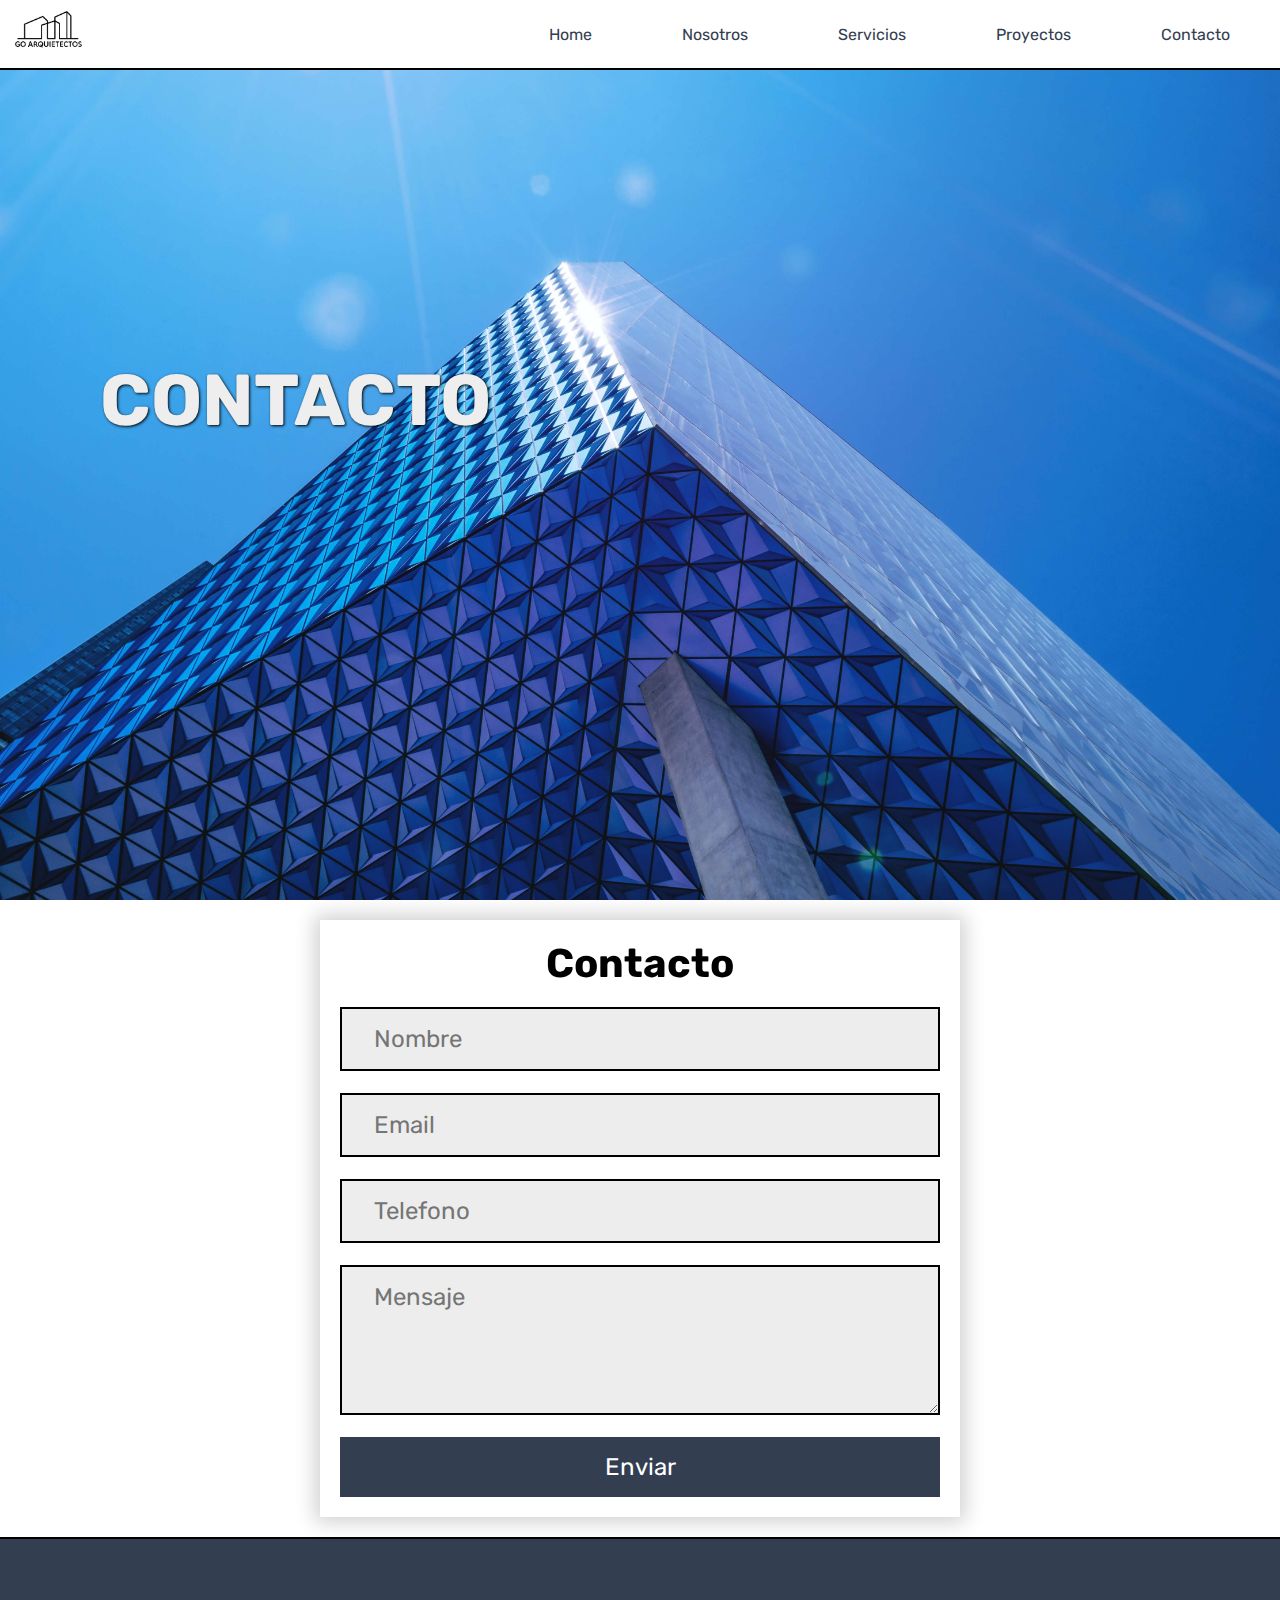
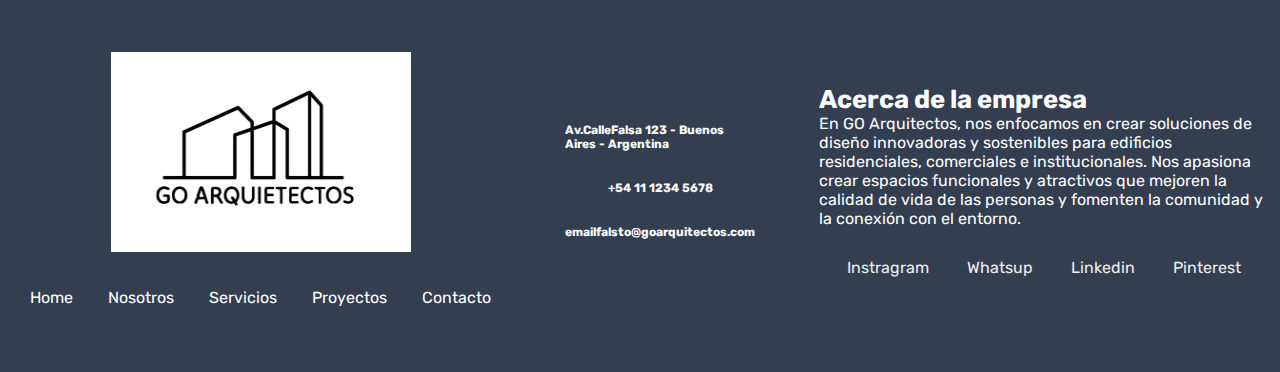
<file: pages/contacto.html>
<!DOCTYPE html>
<html lang="en">
<head>
    <meta charset="UTF-8">
    <meta http-equiv="X-UA-Compatible" content="IE=edge">
    <link rel="stylesheet" href="../style/style.css">
    <meta name="viewport" content="width=device-width, initial-scale=1.0">
    <link href="https://fonts.googleapis.com/css2?family=Tilt+Neon&display=swap" rel="stylesheet">
    <link href="https://fonts.googleapis.com/css2?family=Tilt+Neon&family=Ubuntu&display=swap" rel="stylesheet"> 
    <link href="https://fonts.googleapis.com/css2?family=Rubik&family=Tilt+Neon&family=Ubuntu&display=swap" rel="stylesheet">
    <title>Contacto - GO ARQUITECTOS</title>
</head>
<body>
    <header class="header-contacto">
        <h1>GO ARQUITECTOS</h1>
        <div class="header__container">
            <div class="header__inicio"><a class="header__logo" href="../index.html"><img class="header__logo__img" src="../img/LogoGO.png" alt="Logo de la empresa, silueta de edificios con el texto go arquitectos"></a></div>
 
            <nav class="navbar">
                <label class="navbar__label" for="menu">
                    <img class="navbar__label__img" src="../assets/menu.svg" alt="menu Mobile. Tres lineas">
                </label>
                <input type="checkbox" id="menu" class="navbar__input">

                <div class="navbar__lista">
                    <ul class="navbar__lista__links">
                        <li class="navbar__link"><a class="nav__link" href="../index.html">Home</a></li>
                        <li class="navbar__link"><a class="nav__link" href="./nosotros.html">Nosotros</a></li>
                        <li class="navbar__link"><a class="nav__link" href="./servicios.html">Servicios</a></li>
                        <li class="navbar__link"><a class="nav__link" href="./proyectos.html">Proyectos</a></li>
                        <li class="navbar__link"><a class="nav__link" href="./contacto.html">Contacto</a></li>
                    </ul>
                </div>
            </nav>        
            
        </div>
    </header>



    <main>
        <div class="portada__contacto">
            <h2 class="portada__titulo">CONTACTO</h2>
        </div>

        <div class="box__container">
            <div class="contact-box">
                <h2 class="contact-title">Contacto</h2>
                <input type="text" class="field" placeholder="Nombre">
                <input type="email" class="field" placeholder="Email">
                <input type="text" class="field" placeholder="Telefono">
                <textarea class="field area" placeholder="Mensaje"></textarea>
                <button class="btn">Enviar</button>
            </div>
        </div>
    </main>




    <!-- FOOTER -->
    <footer>
        <div class="footer-container">
            <div class="footer__nav"> 
                <div class="footer__logo">
                    <img src="../img/LogoGO.png" alt="logo footer" class="footer__logo__img">
                    <ul class="footer__lista">
                        <li class="footer-home"><a class="footer__link" href="../index.html" class="enlance-home-footer">Home</a></li>
                        <li class="footer-nosotros"><a class="footer__link" href ="./nosotros.html" class="enlance-nosotros-footer">Nosotros</a></li>
                        <li class="footer-servicios"><a class="footer__link" href="./servicios.html" class="enlance-servicios-footer">Servicios</a></li>
                        <li class="footer-proyectos"><a class="footer__link" href="./proyectos.html" class="enlance-proyectos-footer">Proyectos</a></li>
                        <li class="footer-contacto"><a class="footer__link" href="./contacto.html" class="enlance-contacto-footer">Contacto</a></li>
                    </ul>    
                </div>
            </div>

            <div class="footer__informacion">
                <div class="informacion__empresa">
                    <h2 class="informacion__datos">Av.CalleFalsa 123 - Buenos Aires - Argentina</h2>
                </div>
    
                <div class="informacion__empresa">
                    <h2 class="informacion__datos">+54 11 1234 5678</h2>
                </div>
    
                <div class="informacion__empresa">
                    <h2 class="informacion__datos">emailfalsto@goarquitectos.com</h2>
                </div>
            </div>
            
            <div class="footer__empresa">
                <!-- infomacion-redes-empresa -->
                <div class="footer__empresa__descrip">
                    <!-- parrafo-footer -->
                    <h2 class="footer__empresa__titulo">Acerca de la empresa</h2>
                    <!-- acerca-empresa -->
                    <span class="footer__empresa__info">En GO Arquitectos, nos enfocamos en crear soluciones de diseño innovadoras y sostenibles para edificios residenciales, comerciales e institucionales. Nos apasiona crear espacios funcionales y atractivos que mejoren la calidad de vida de las personas y fomenten la comunidad y la conexión con el entorno.</span>
                    <!-- info-empresa -->
                </div>
    
                <div class="footer__redes">
                    <!-- redes-sociales -->
                    <ul class="footer__redes__lista">
                        <!-- footer-lista -->
                        <li class="footer__redes"><a class="footer__redes__link" href="https://www.instagram.com/" target="_blank">Instragram</a></li>
                        <!-- redes -->
                        <li class="footer__redes"><a class="footer__redes__link" href="https://web.whatsapp.com/" target="_blank">Whatsup</a></li>
                        <!-- redes -->
                        <li class="footer__redes"><a class="footer__redes__link" href="https://www.linkedin.com/" target="_blank">Linkedin</a></li>
                        <!-- redes -->
                        <li class="footer__redes"><a class="footer__redes__link" href="https://ar.pinterest.com/" target="_blank">Pinterest</a></li>
                        <!-- redes -->
                    </ul>
                </div>
            </div>
        </div>
    </footer>
</body>
</html>
</file>
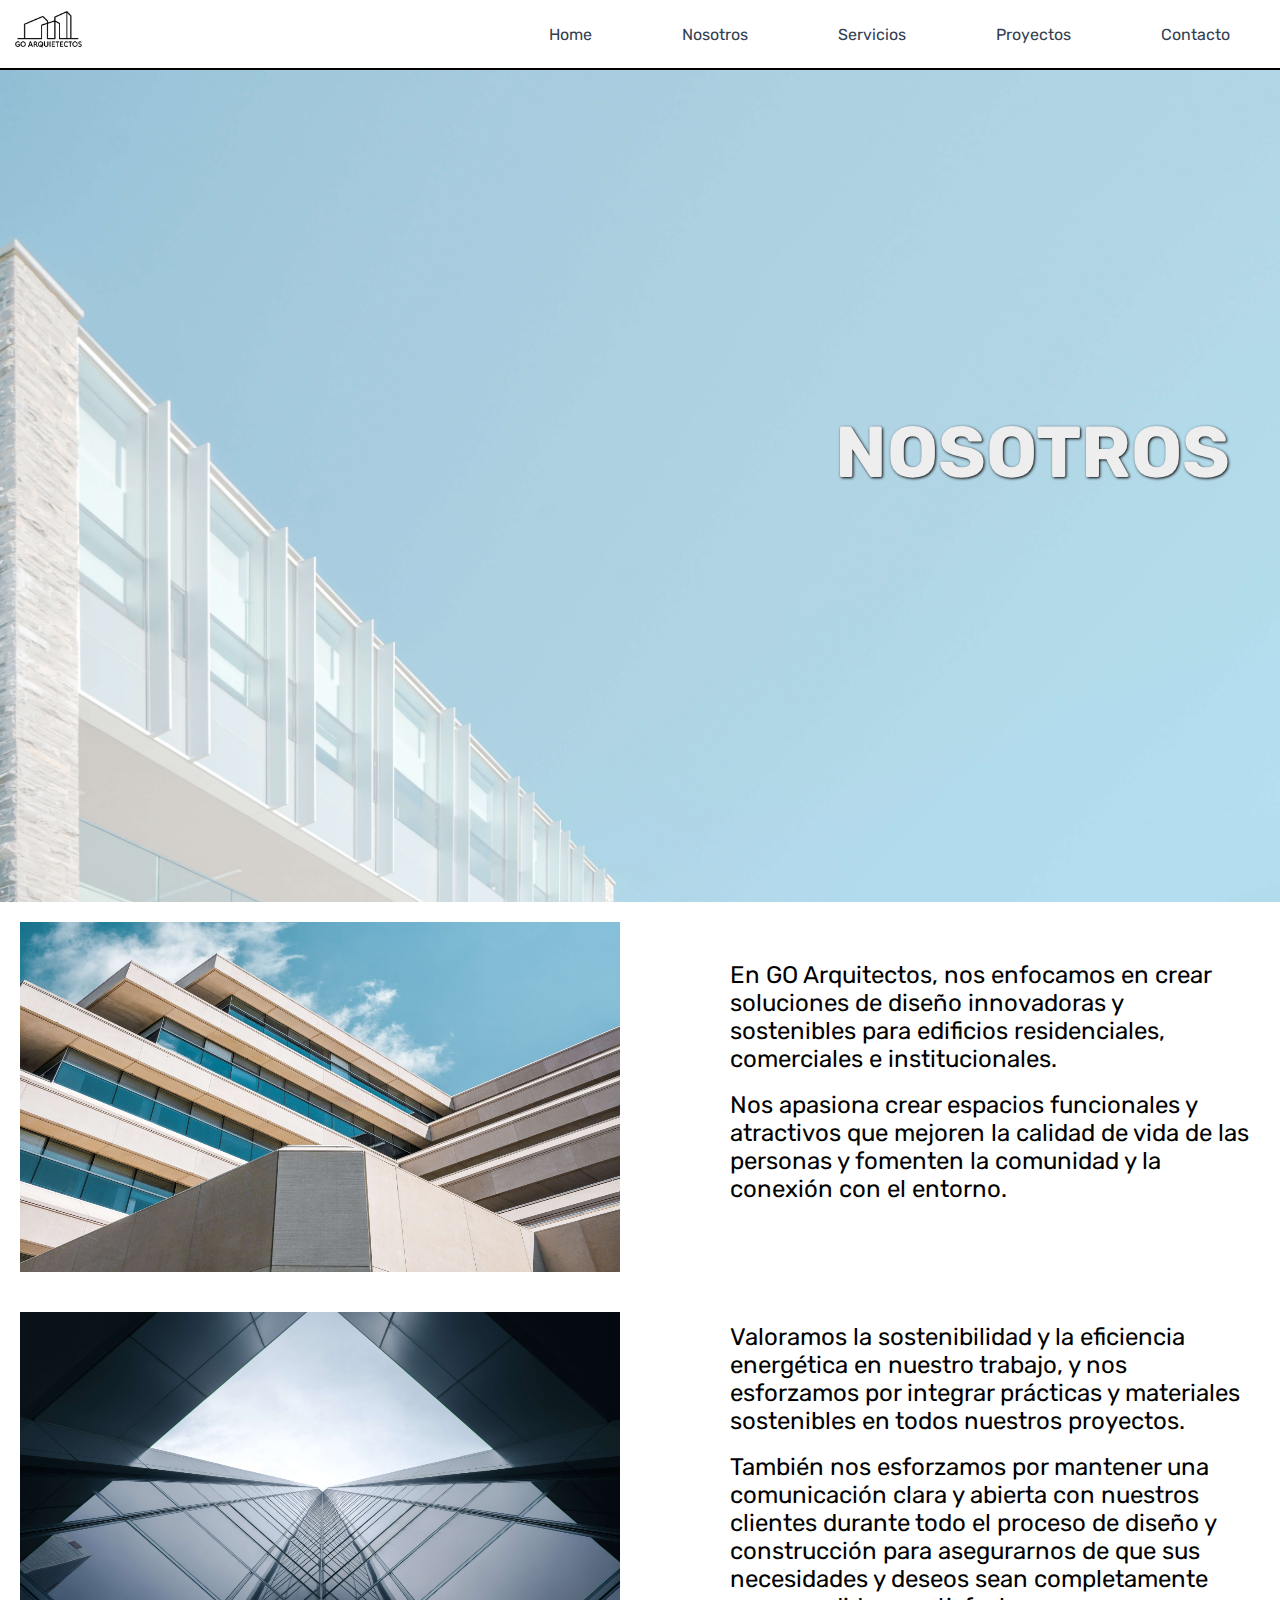
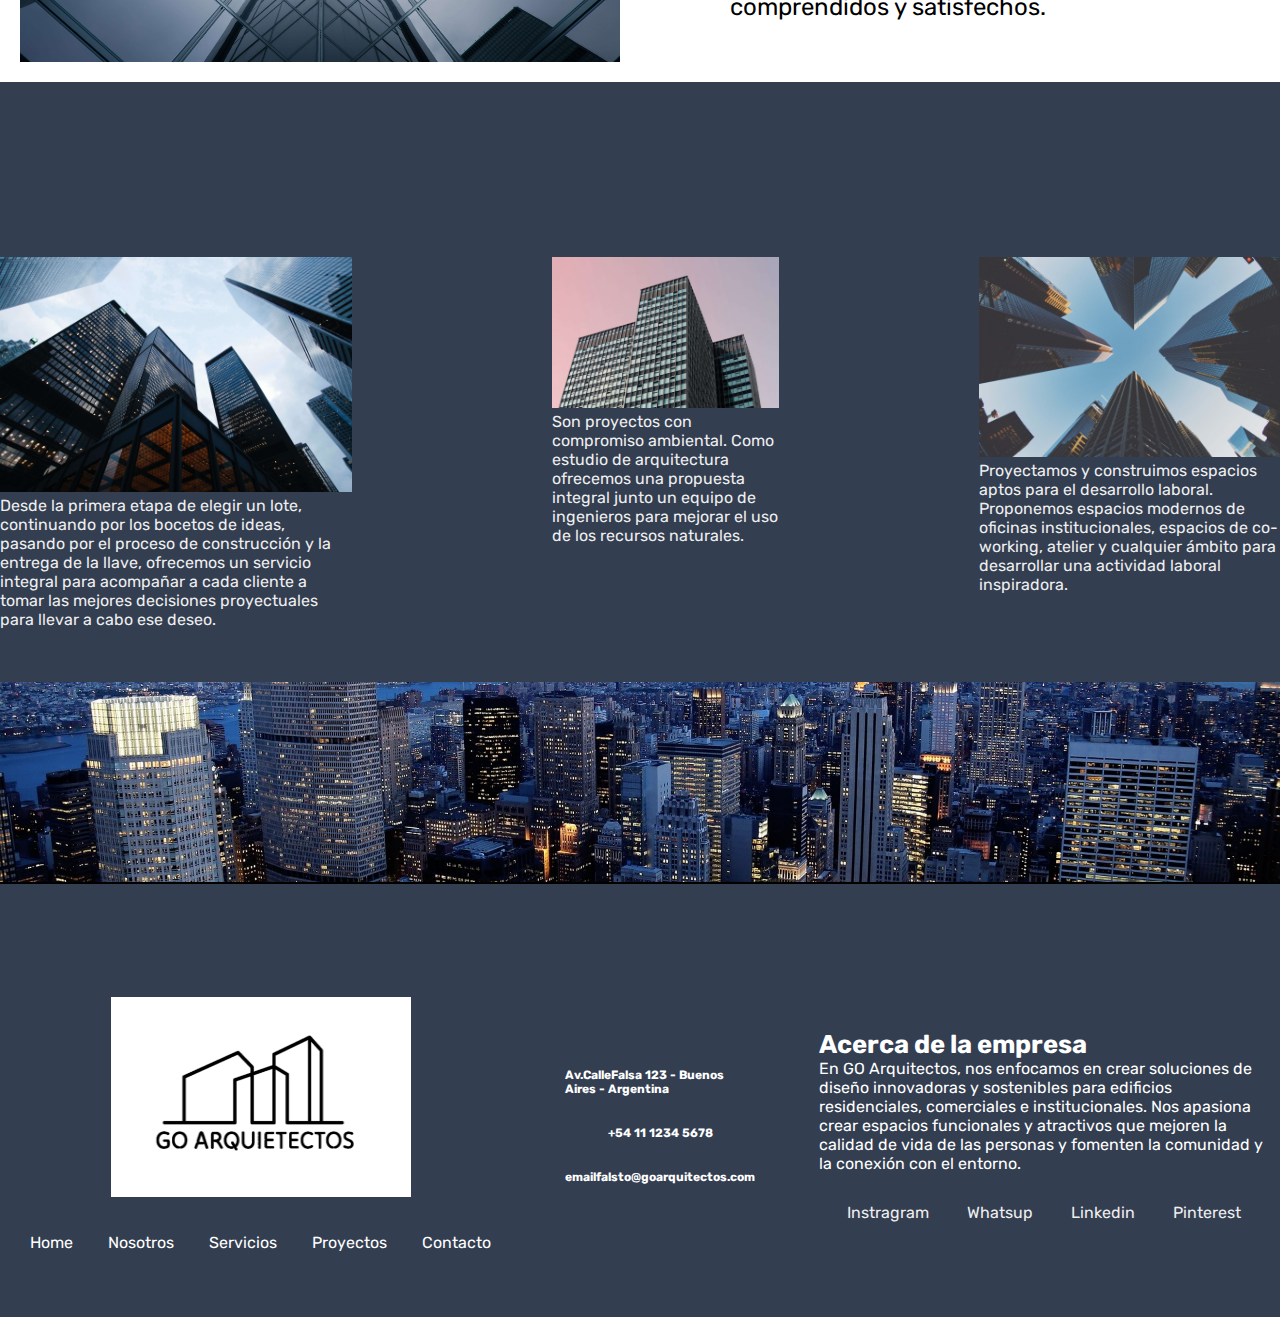
<file: pages/nosotros.html>
<!DOCTYPE html>
<html lang="en">
<head>
    <meta charset="UTF-8">
    <meta http-equiv="X-UA-Compatible" content="IE=edge">
    <meta name="viewport" content="width=device-width, initial-scale=1.0">
    <link rel="stylesheet" href="../style/style.css">
    <link href="https://fonts.googleapis.com/css2?family=Tilt+Neon&display=swap" rel="stylesheet">
    <link href="https://fonts.googleapis.com/css2?family=Tilt+Neon&family=Ubuntu&display=swap" rel="stylesheet"> 
    <link href="https://fonts.googleapis.com/css2?family=Rubik&family=Tilt+Neon&family=Ubuntu&display=swap" rel="stylesheet">
    <title>Nosotros - GO ARQUITECTOS</title>
</head>
<body>
    <header class="header-nosotros">
        <h1>GO ARQUITECTOS</h1>
        <div class="header__container">
            <div class="header__inicio"><a class="header__logo" href="../index.html"><img class="header__logo__img" src="../img/LogoGO.png" alt="Logo de la empresa, silueta de edificios con el texto go arquitectos"></a></div>

            <nav class="navbar">
                <label class="navbar__label" for="menu">
                    <img class="navbar__label__img" src="../assets/menu.svg" alt="menu Mobile. Tres lineas">
                </label>
                <input type="checkbox" id="menu" class="navbar__input">

                <div class="navbar__lista">
                    <ul class="navbar__lista__links">
                        <li class="navbar__link"><a class="nav__link" href="../index.html">Home</a></li>
                        <li class="navbar__link"><a class="nav__link" href="./nosotros.html">Nosotros</a></li>
                        <li class="navbar__link"><a class="nav__link" href="./servicios.html">Servicios</a></li>
                        <li class="navbar__link"><a class="nav__link" href="./proyectos.html">Proyectos</a></li>
                        <li class="navbar__link"><a class="nav__link" href="./contacto.html">Contacto</a></li>
                    </ul>
                </div>
            </nav>        
            
        </div>
    </header>

    <main>

        <hr>
        <div class="portada__nosotros">
            <h2 class="portada__titulo">NOSOTROS</h2>
        </div>

        <div class="informacion">
            <!-- informacion -->
            <div class="informacion__imagenes">
                <!-- informacion-imagenes -->
                <img class="informacion__img" src="../img/img_nosotros/img_nosotros4.jpg" alt="edificio moderno para oficinas de color blanco">
                <!-- img-informacion -->
            </div>
            <div class="informacion__section">
                <!-- informacion-section -->
                <span class="informacion__text">
                    <!-- informacion-text -->
                    En GO Arquitectos, nos enfocamos en crear soluciones de diseño innovadoras y sostenibles para edificios residenciales, comerciales e institucionales. 
                </span>
                <span class="informacion__text">
                    <!-- informacion-text -->
                    Nos apasiona crear espacios funcionales y atractivos que mejoren la calidad de vida de las personas y fomenten la comunidad y la conexión con el entorno.
                </span>    
            </div>
        </div>

        <div class="informacion">
            <div class="informacion__imagenes">
                <img class="informacion__img" src="../img/img_nosotros/img_nosotros5.jpg" alt="Vista desde abajo a un edificio vidriado">
            </div>
            <div class="informacion__section">
                <span class="informacion__text">
                    Valoramos la sostenibilidad y la eficiencia energética en nuestro trabajo, y nos esforzamos por integrar prácticas y materiales sostenibles en todos nuestros proyectos. 
                </span>
                <span class="informacion__text">
                    También nos esforzamos por mantener una comunicación clara y abierta con nuestros clientes durante todo el proceso de diseño y construcción para asegurarnos de que sus necesidades y deseos sean completamente comprendidos y satisfechos.
                </span>    
            </div>
        </div>

       

        <div class="tarjetas-nosotros-container">
            <!-- tarjetas-nosotros -->
            <div class="tarjetas__informacion">
                <!-- tarjeta1-nosotros -->
                <img class="tarjetas__informacion__img" src="../img/img_nosotros/img_nosotros1.jpg" alt="Vista de rascacielos, desde abajo">
                <!-- img-tarjeta1 -->
                <span class="tarjeta__informacion__text">Desde la primera etapa de elegir un lote, continuando por los bocetos de ideas, pasando por el proceso de construcción y la entrega de la llave, ofrecemos un servicio integral para acompañar a cada cliente a tomar las mejores decisiones proyectuales para llevar a cabo ese deseo.</span>
            </div>

            <div class="tarjetas__informacion">
                <!-- tarjeta1-nosotros -->
                <img class="tarjetas__informacion__img" src="../img/img_nosotros/img_nosotros2.jpg" alt="Vista de 3 edificios vidriados">
                <!-- img-tarjeta1 -->
                <span class="tarjeta__informacion__text">Son proyectos con compromiso ambiental. Como estudio de arquitectura ofrecemos una propuesta integral junto un equipo de ingenieros para mejorar el uso de los recursos naturales.</span>
            </div>
            
            <div class="tarjetas__informacion">
                <!-- tarjeta1-nosotros -->
                <img class="tarjetas__informacion__img" src="../img/img_nosotros/img_nosotros3.jpg" alt="Vista de rascacielos vidriados, desde abajo">
                <!-- img-tarjeta1 -->
                <span class="tarjeta__informacion__text">Proyectamos y construimos espacios aptos para el desarrollo laboral. Proponemos espacios modernos de oficinas institucionales, espacios de co-working, atelier y cualquier ámbito para desarrollar una actividad laboral inspiradora.</span>
            </div>
        </div>

        <div class="banner"></div>

    </main>

    <footer>
        <div class="footer-container">
            <div class="footer__nav"> 
                <div class="footer__logo">
                    <img src="../img/LogoGO.png" alt="logo footer" class="footer__logo__img">
                    <ul class="footer__lista">
                        <li class="footer-home"><a class="footer__link" href="../index.html" class="enlance-home-footer">Home</a></li>
                        <li class="footer-nosotros"><a class="footer__link" href ="./nosotros.html" class="enlance-nosotros-footer">Nosotros</a></li>
                        <li class="footer-servicios"><a class="footer__link" href="./servicios.html" class="enlance-servicios-footer">Servicios</a></li>
                        <li class="footer-proyectos"><a class="footer__link" href="./proyectos.html" class="enlance-proyectos-footer">Proyectos</a></li>
                        <li class="footer-contacto"><a class="footer__link" href="./contacto.html" class="enlance-contacto-footer">Contacto</a></li>
                    </ul>    
                </div>
            </div>

            <div class="footer__informacion">
                <div class="informacion__empresa">
                    <h2 class="informacion__datos">Av.CalleFalsa 123 - Buenos Aires - Argentina</h2>
                </div>
    
                <div class="informacion__empresa">
                    <h2 class="informacion__datos">+54 11 1234 5678</h2>
                </div>
    
                <div class="informacion__empresa">
                    <h2 class="informacion__datos">emailfalsto@goarquitectos.com</h2>
                </div>
            </div>
            
            <div class="footer__empresa">
                <!-- infomacion-redes-empresa -->
                <div class="footer__empresa__descrip">
                    <!-- parrafo-footer -->
                    <h2 class="footer__empresa__titulo">Acerca de la empresa</h2>
                    <!-- acerca-empresa -->
                    <span class="footer__empresa__info">En GO Arquitectos, nos enfocamos en crear soluciones de diseño innovadoras y sostenibles para edificios residenciales, comerciales e institucionales. Nos apasiona crear espacios funcionales y atractivos que mejoren la calidad de vida de las personas y fomenten la comunidad y la conexión con el entorno.</span>
                    <!-- info-empresa -->
                </div>
    
                <div class="footer__redes">
                    <!-- redes-sociales -->
                    <ul class="footer__redes__lista">
                        <!-- footer-lista -->
                        <li class="footer__redes"><a class="footer__redes__link" href="https://www.instagram.com/" target="_blank">Instragram</a></li>
                        <!-- redes -->
                        <li class="footer__redes"><a class="footer__redes__link" href="https://web.whatsapp.com/" target="_blank">Whatsup</a></li>
                        <!-- redes -->
                        <li class="footer__redes"><a class="footer__redes__link" href="https://www.linkedin.com/" target="_blank">Linkedin</a></li>
                        <!-- redes -->
                        <li class="footer__redes"><a class="footer__redes__link" href="https://ar.pinterest.com/" target="_blank">Pinterest</a></li>
                        <!-- redes -->
                    </ul>
                </div>
            </div>
        </div>
    </footer>

</body>
</html>
</file>
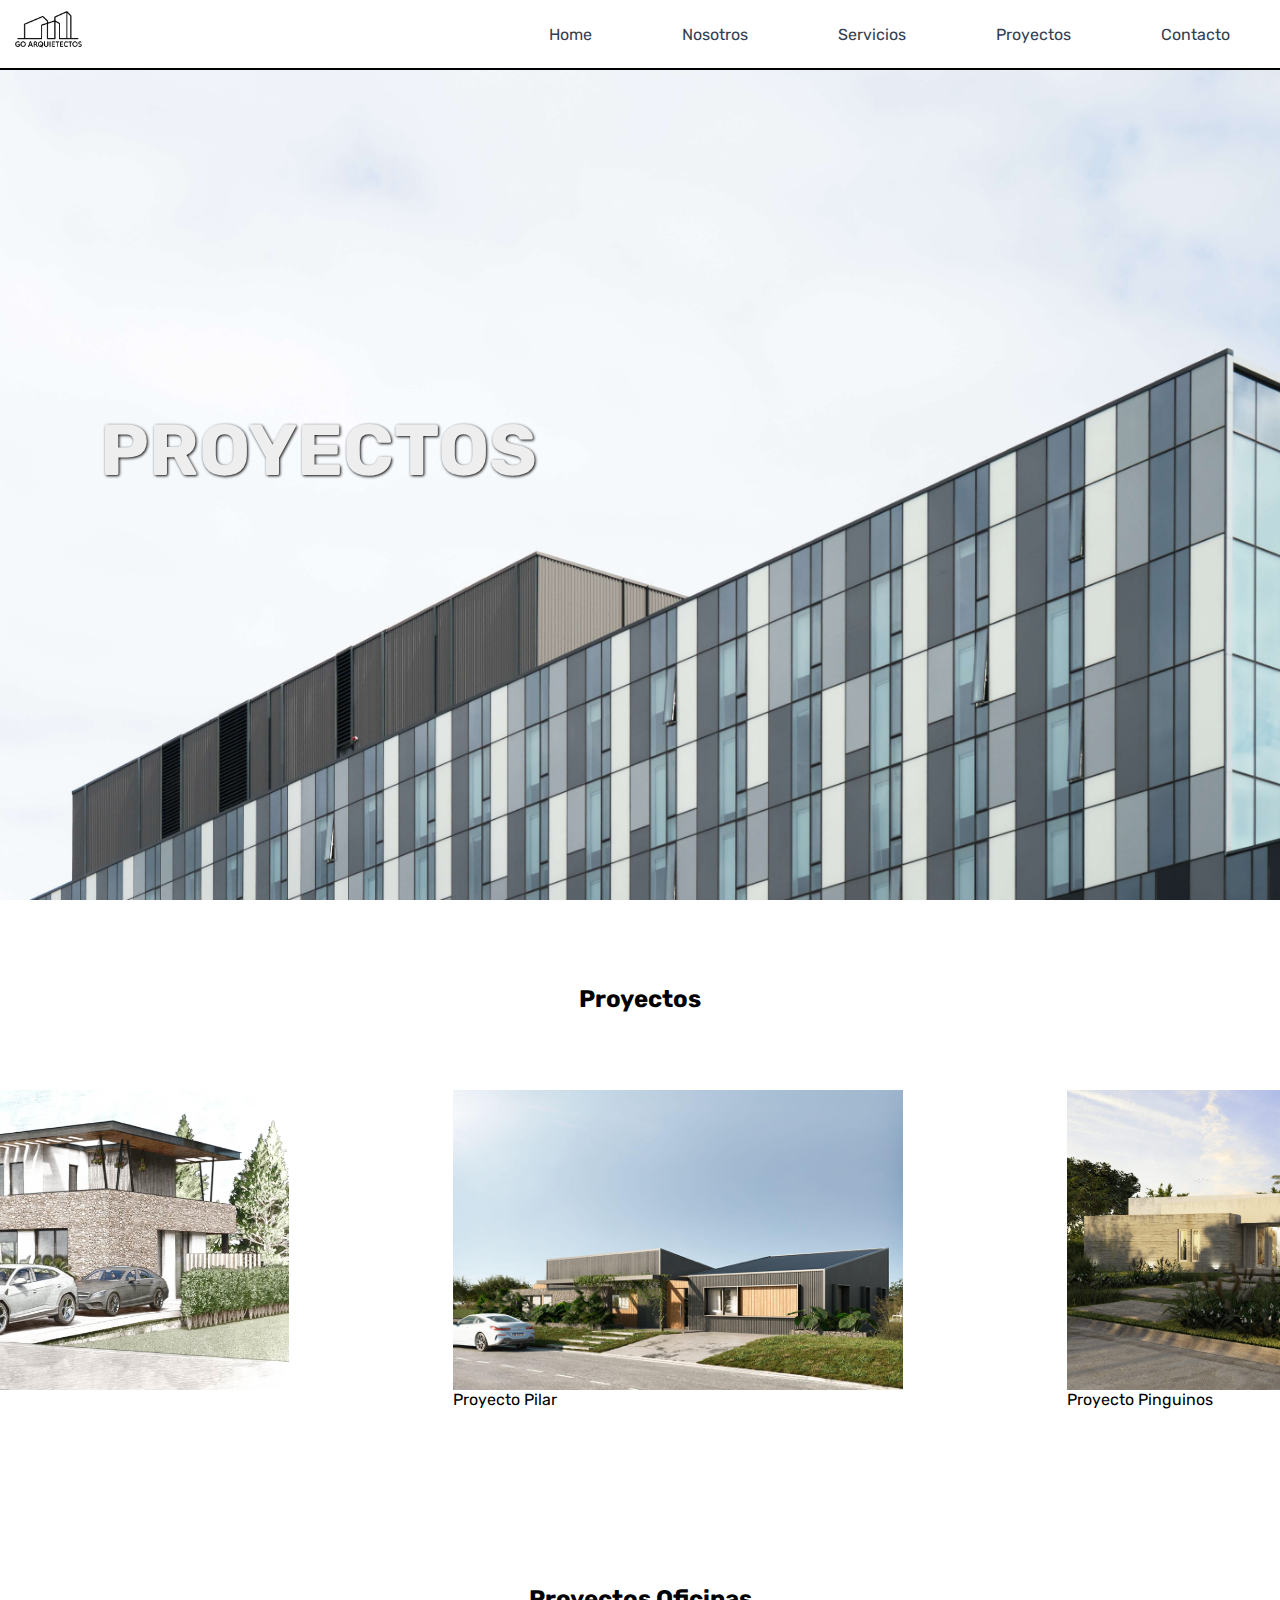
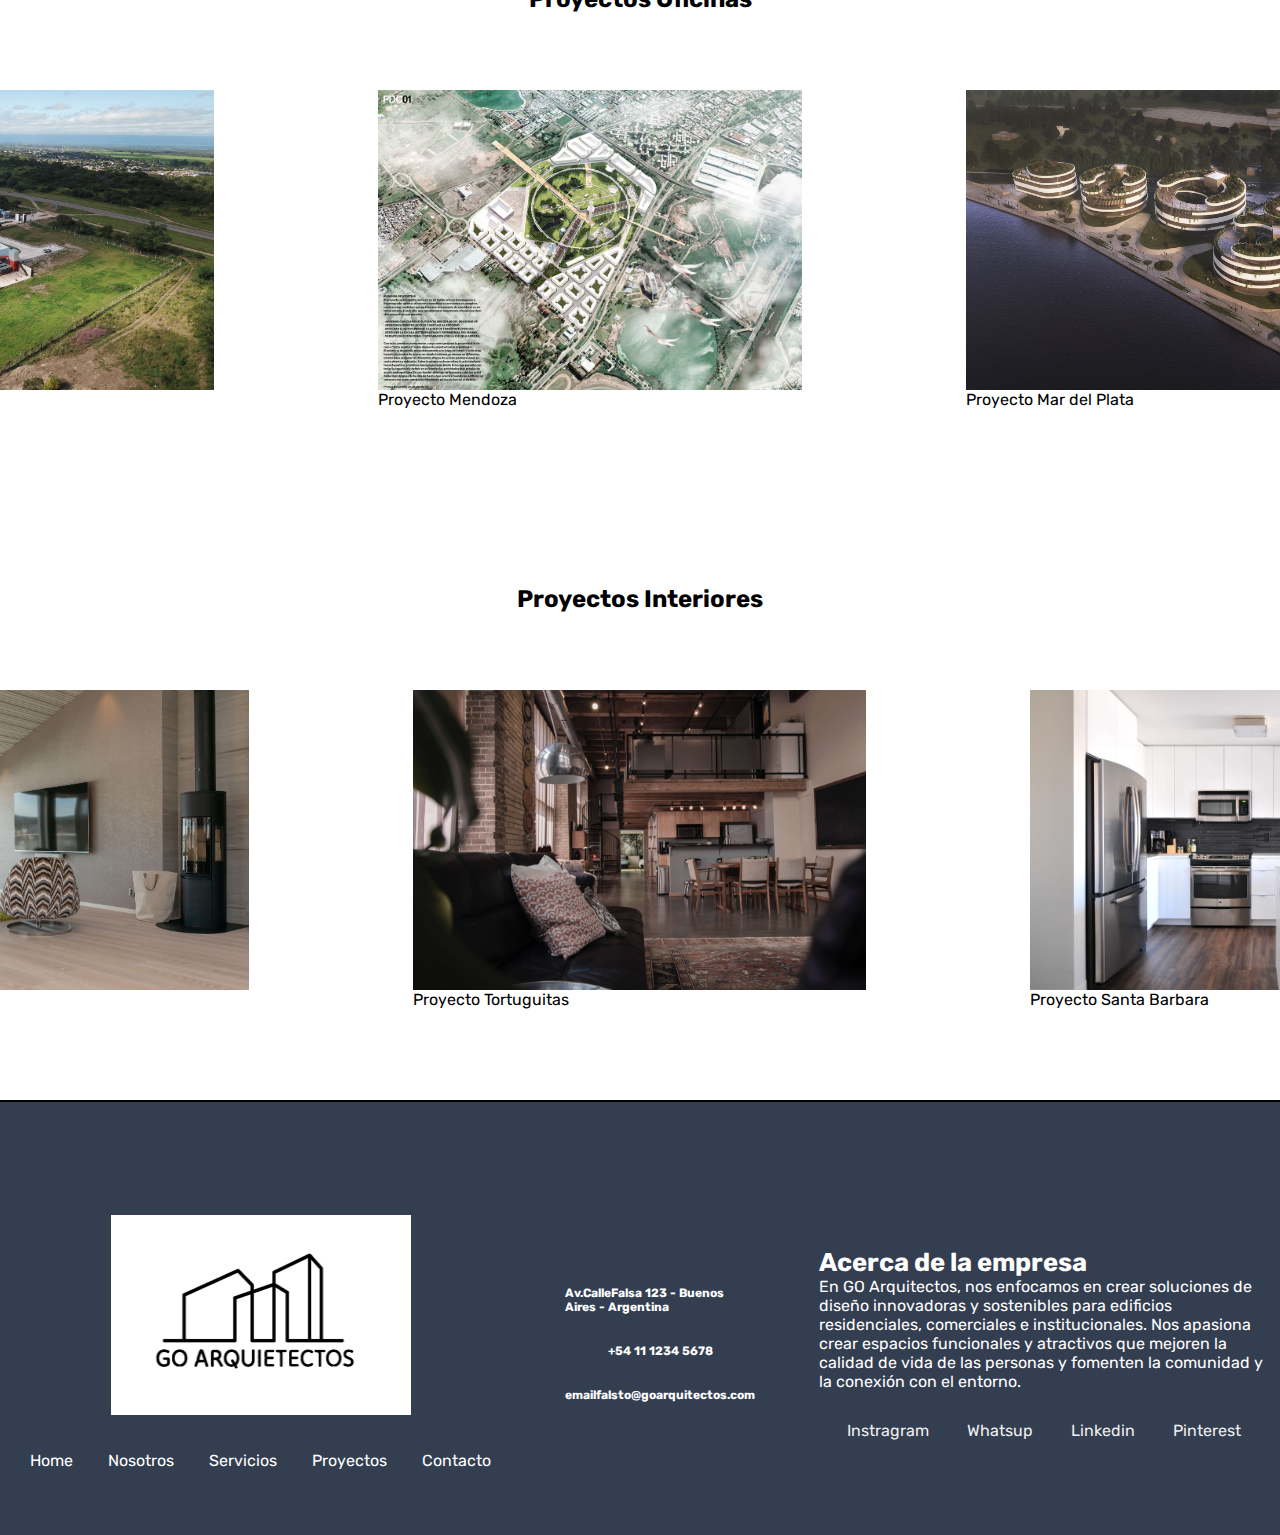
<file: pages/proyectos.html>
<!DOCTYPE html>
<html lang="en">
<head>
    <meta charset="UTF-8">
    <meta http-equiv="X-UA-Compatible" content="IE=edge">
    <meta name="viewport" content="width=device-width, initial-scale=1.0">
    <link rel="stylesheet" href="../style/style.css">
    <link href="https://fonts.googleapis.com/css2?family=Tilt+Neon&display=swap" rel="stylesheet">
    <link href="https://fonts.googleapis.com/css2?family=Tilt+Neon&family=Ubuntu&display=swap" rel="stylesheet"> 
    <link href="https://fonts.googleapis.com/css2?family=Rubik&family=Tilt+Neon&family=Ubuntu&display=swap" rel="stylesheet">
    <title>Proyectos - GO ARQUITECTOS</title>
</head>
<body>
    <header class="header-proyectos">
        <h1>GO ARQUITECTOS</h1>
        <div class="header__container">
            <div class="header__inicio"><a class="header__logo" href="../index.html"><img class="header__logo__img" src="../img/LogoGO.png" alt="Logo de la empresa, silueta de edificios con el texto go arquitectos"></a></div>

            <nav class="navbar">
                <label class="navbar__label" for="menu">
                    <img class="navbar__label__img" src="../assets/menu.svg" alt="Menu mobile. Tres lineas negras">
                </label>
                <input type="checkbox" id="menu" class="navbar__input">

                <div class="navbar__lista">
                    <ul class="navbar__lista__links">
                        <li class="navbar__link"><a class="nav__link" href="../index.html">Home</a></li>
                        <li class="navbar__link"><a class="nav__link" href="./nosotros.html">Nosotros</a></li>
                        <li class="navbar__link"><a class="nav__link" href="./servicios.html">Servicios</a></li>
                        <li class="navbar__link"><a class="nav__link" href="./proyectos.html">Proyectos</a></li>
                        <li class="navbar__link"><a class="nav__link" href="./contacto.html">Contacto</a></li>
                    </ul>
                </div>
            </nav>        
            
        </div>
    </header>

    <!-- MAIN -->
    <main>
        <div class="portada__proyectos">
            <h2 class="portada__titulo">PROYECTOS</h2>
        </div>
        <div class="tarjeta__proyectos">
            <h2 class="tarjeta__proyectos__titulo">Proyectos</h2>
            <div class="tarjetas__proyectos__container">
                <div class="tarjetas__proyectos__informacion">
                    <img class="tarjetas__proyectos__img" src="../img/img_proyectos/img_proyectos1.jpg" alt="Casa de dos pisos con piedras madera y pintura blanca con grandes ventanas angostas">
                    <span class="tarjetas__proyectos__text">Proyecto Nordelta</span>
                </div>
        
                <div class="tarjetas__proyectos__informacion">
                    <img class="tarjetas__proyectos__img" src="../img/img_proyectos/img_proyectos2.jpg" alt="Casa de chapa color negro.">
                    <span class="tarjetas__proyectos__text">Proyecto Pilar</span>
                </div>
        
                <div class="tarjetas__proyectos__informacion">
                    <img class="tarjetas__proyectos__img" src="../img/img_proyectos/img_proyectos3.jpg" alt="Casa moderna de piedras con madera. un piso">
                    <span class="tarjetas__proyectos__text">Proyecto Pinguinos</span>
                </div>
            </div>
            
        </div>

        <!-- Imagen -->

        <div class="tarjeta__proyectos">
            <h2 class="tarjeta__proyectos__titulo">Proyectos Oficinas</h2>
            <div class="tarjetas__proyectos__container">
                <div class="tarjetas__proyectos__informacion">
                    <img class="tarjetas__proyectos__img" src="../img/img_proyectos/img_proyectos_exteror1.jpg" alt="Oficinas en un campo">
                    <span class="tarjetas__proyectos__text">Proyecto Mercedes</span>
                </div>
        
                <div class="tarjetas__proyectos__informacion">
                    <img class="tarjetas__proyectos__img" src="../img/img_proyectos/img_proyectos_exteror2.jpg" alt="Campus de oficinas en el medio de la ciudad">
                    <span class="tarjetas__proyectos__text">Proyecto Mendoza</span>
                </div>
        
                <div class="tarjetas__proyectos__informacion">
                    <img class="tarjetas__proyectos__img" src="../img/img_proyectos/img_proyectos_exteror3.jpg" alt="Varios edificios de oficinas a la orilla del mar">
                    <span class="tarjetas__proyectos__text">Proyecto Mar del Plata</span>
                </div>
            </div>
            
        </div>

        <div class="tarjeta__proyectos">
            <h2 class="tarjeta__proyectos__titulo">Proyectos Interiores</h2>
            <div class="tarjetas__proyectos__container">
                <div class="tarjetas__proyectos__informacion">
                    <img class="tarjetas__proyectos__img" src="../img/img_proyectos/img_proyectos_interior1.jpg" alt="Living de una casa simple con grandes ventanas">
                    <span class="tarjetas__proyectos__text">Proyecto Pinamar</span>
                </div>
        
                <div class="tarjetas__proyectos__informacion">
                    <img class="tarjetas__proyectos__img" src="../img/img_proyectos/img_proyectos_interior2.jpg" alt="Living comedor de una casa con terminado de madera y ladrillo a la vista">
                    <span class="tarjetas__proyectos__text">Proyecto Tortuguitas</span>
                </div>
        
                <div class="tarjetas__proyectos__informacion">
                    <img class="tarjetas__proyectos__img" src="../img/img_proyectos/img_proyectos_interior3.jpg" alt="cocina moderna de color blanco">
                    <span class="tarjetas__proyectos__text">Proyecto Santa Barbara</span>
                </div>
            </div>
            
        </div>
        
    </main>

    <!-- FOOTER -->
    <footer>
        <div class="footer-container">
            <div class="footer__nav"> 
                <div class="footer__logo">
                    <img src="../img/LogoGO.png" alt="logo footer" class="footer__logo__img">
                    <ul class="footer__lista">
                        <li class="footer-home"><a class="footer__link" href="../index.html" class="enlance-home-footer">Home</a></li>
                        <li class="footer-nosotros"><a class="footer__link" href ="./nosotros.html" class="enlance-nosotros-footer">Nosotros</a></li>
                        <li class="footer-servicios"><a class="footer__link" href="./servicios.html" class="enlance-servicios-footer">Servicios</a></li>
                        <li class="footer-proyectos"><a class="footer__link" href="./proyectos.html" class="enlance-proyectos-footer">Proyectos</a></li>
                        <li class="footer-contacto"><a class="footer__link" href="./contacto.html" class="enlance-contacto-footer">Contacto</a></li>
                    </ul>    
                </div>
            </div>

            <div class="footer__informacion">
                <div class="informacion__empresa">
                    <h2 class="informacion__datos">Av.CalleFalsa 123 - Buenos Aires - Argentina</h2>
                </div>
    
                <div class="informacion__empresa">
                    <h2 class="informacion__datos">+54 11 1234 5678</h2>
                </div>
    
                <div class="informacion__empresa">
                    <h2 class="informacion__datos">emailfalsto@goarquitectos.com</h2>
                </div>
            </div>
            
            <div class="footer__empresa">
                <!-- infomacion-redes-empresa -->
                <div class="footer__empresa__descrip">
                    <!-- parrafo-footer -->
                    <h2 class="footer__empresa__titulo">Acerca de la empresa</h2>
                    <!-- acerca-empresa -->
                    <span class="footer__empresa__info">En GO Arquitectos, nos enfocamos en crear soluciones de diseño innovadoras y sostenibles para edificios residenciales, comerciales e institucionales. Nos apasiona crear espacios funcionales y atractivos que mejoren la calidad de vida de las personas y fomenten la comunidad y la conexión con el entorno.</span>
                    <!-- info-empresa -->
                </div>
    
                <div class="footer__redes">
                    <!-- redes-sociales -->
                    <ul class="footer__redes__lista">
                        <!-- footer-lista -->
                        <li class="footer__redes"><a class="footer__redes__link" href="https://www.instagram.com/" target="_blank">Instragram</a></li>
                        <!-- redes -->
                        <li class="footer__redes"><a class="footer__redes__link" href="https://web.whatsapp.com/" target="_blank">Whatsup</a></li>
                        <!-- redes -->
                        <li class="footer__redes"><a class="footer__redes__link" href="https://www.linkedin.com/" target="_blank">Linkedin</a></li>
                        <!-- redes -->
                        <li class="footer__redes"><a class="footer__redes__link" href="https://ar.pinterest.com/" target="_blank">Pinterest</a></li>
                        <!-- redes -->
                    </ul>
                </div>
            </div>
        </div>
    </footer>
</body>
</html>
</file>
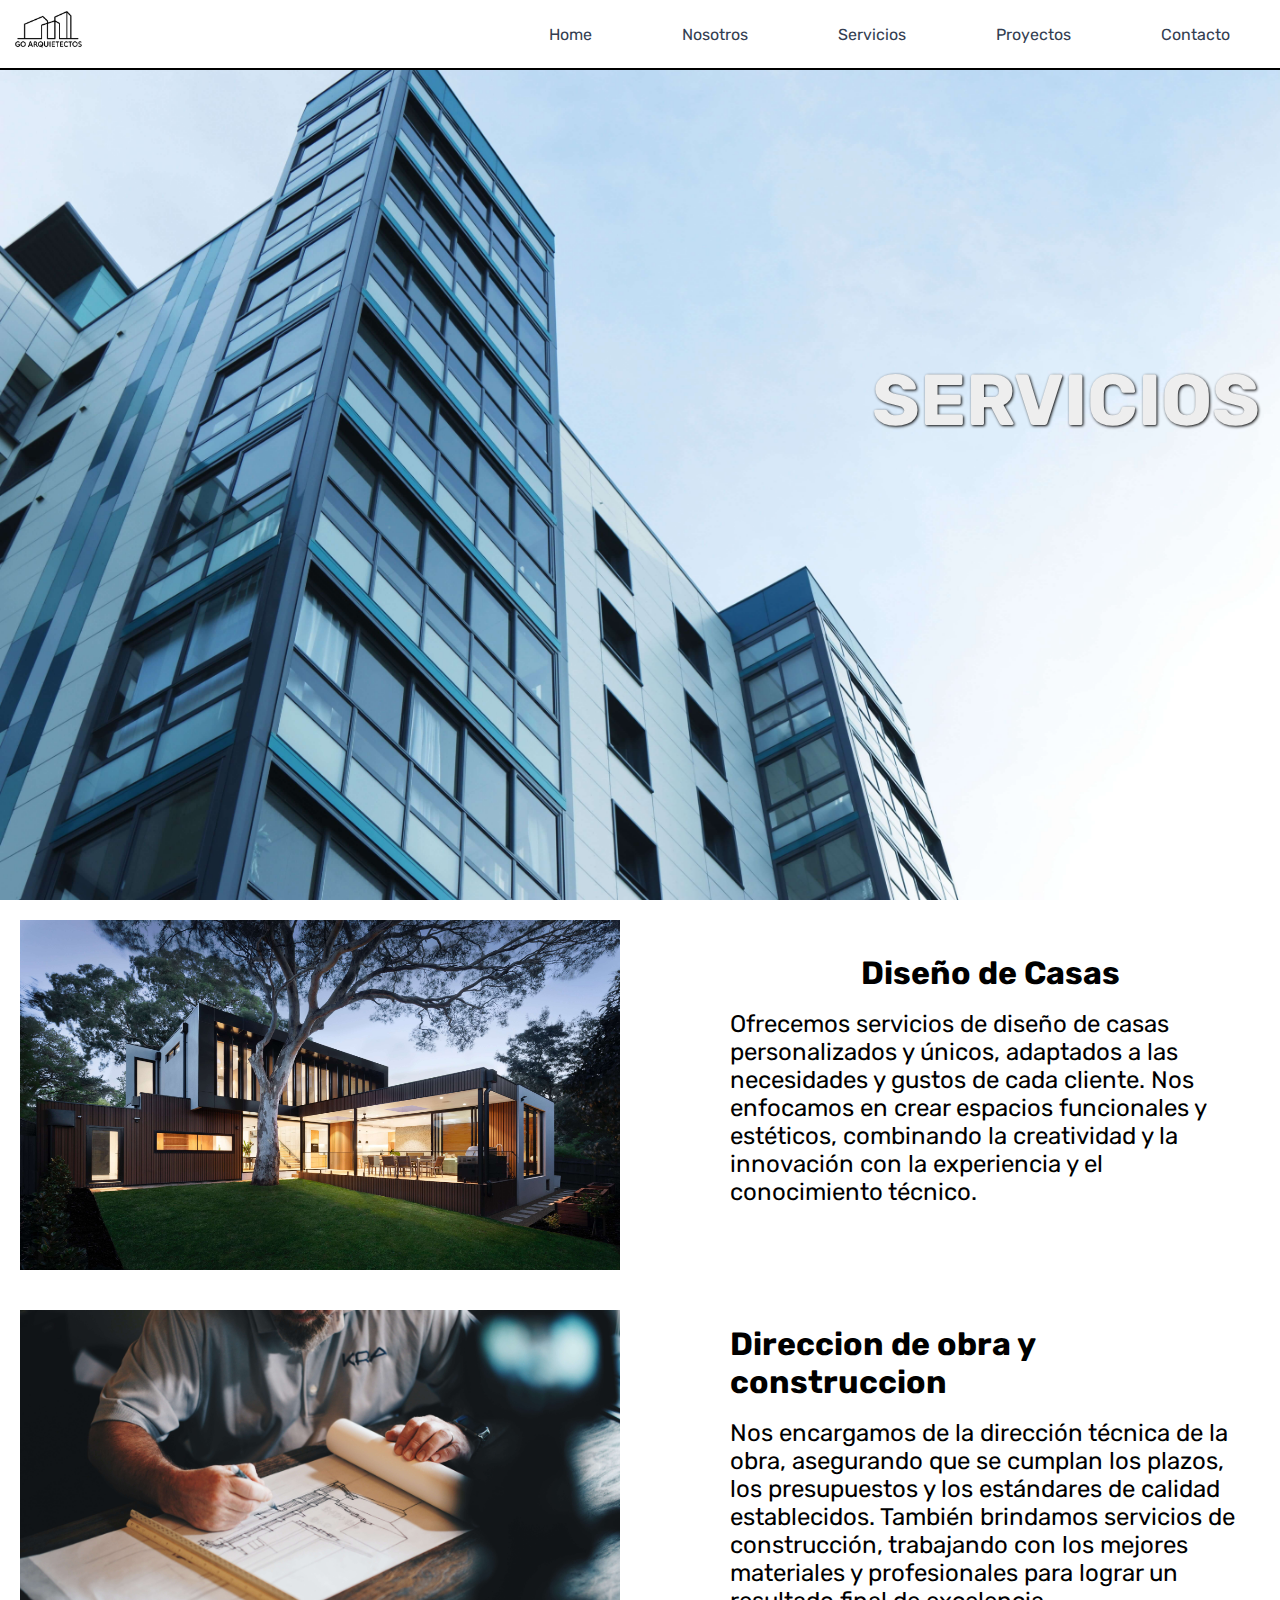
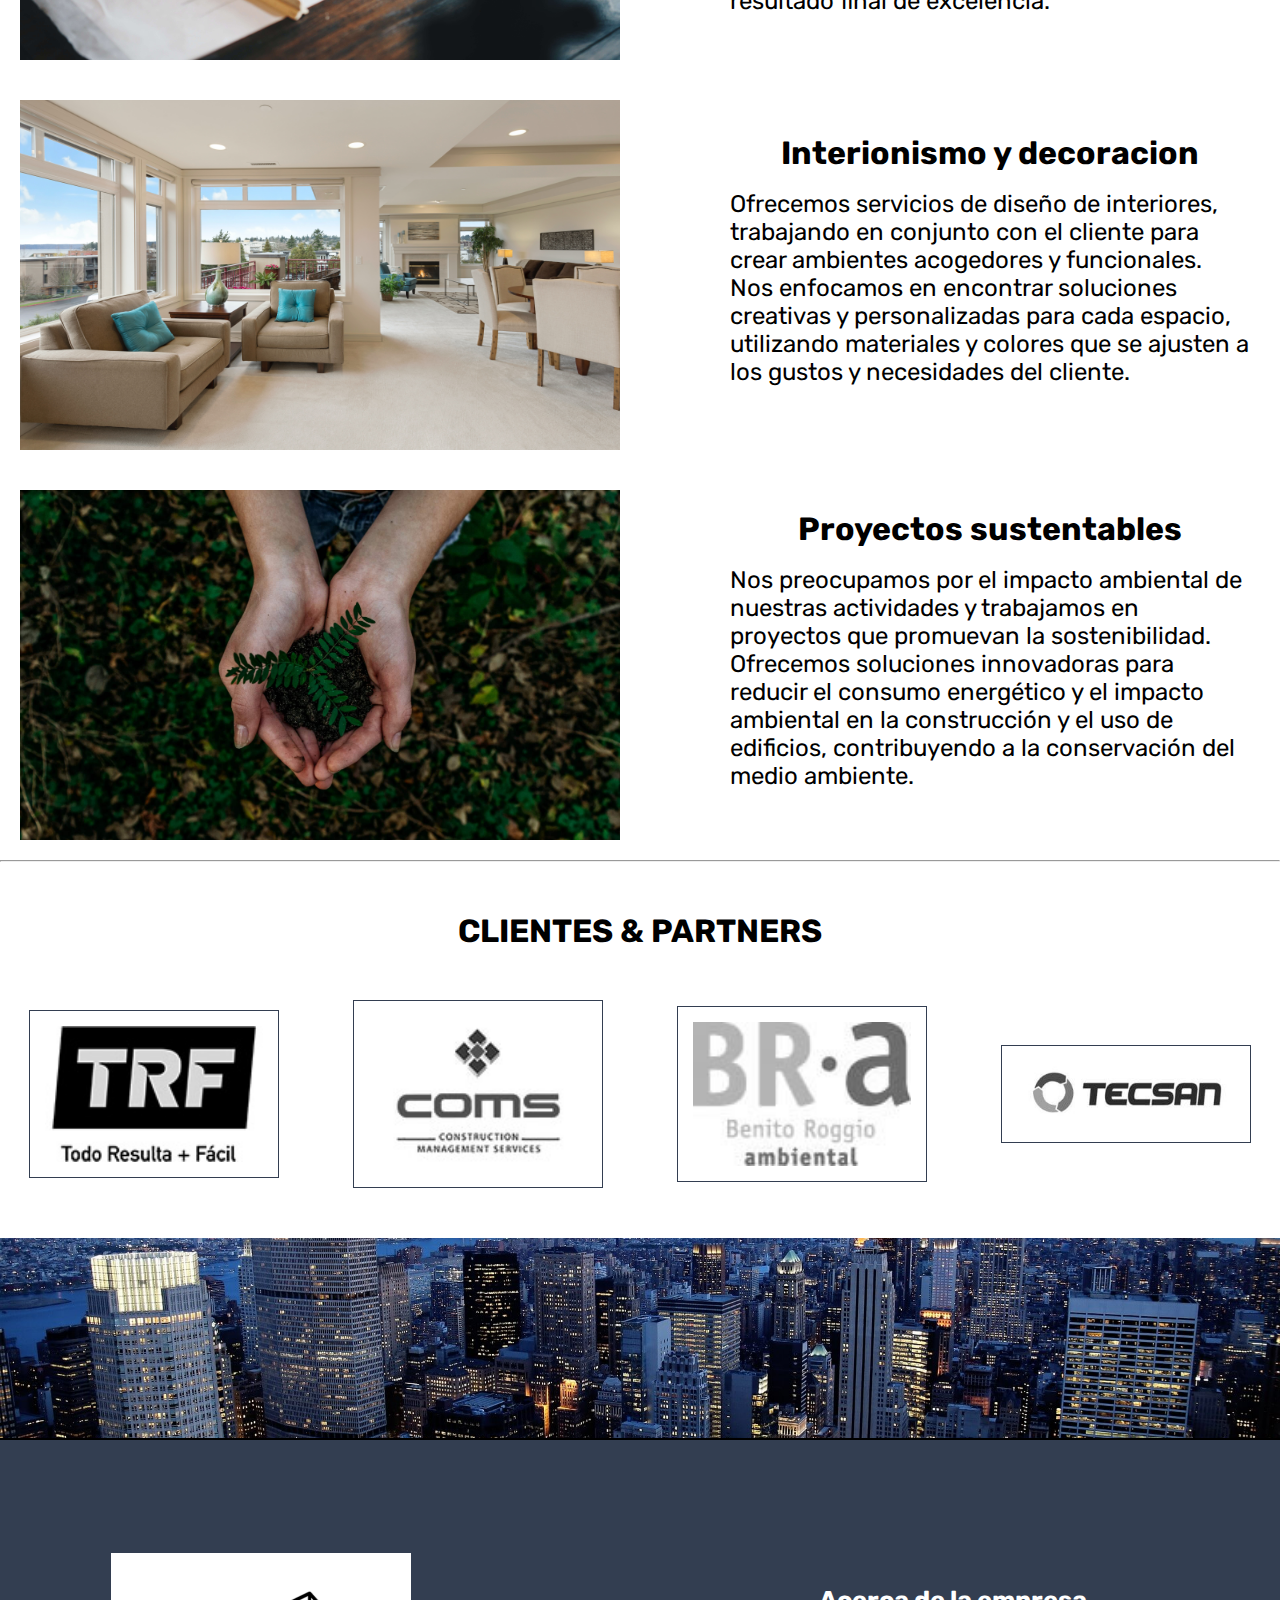
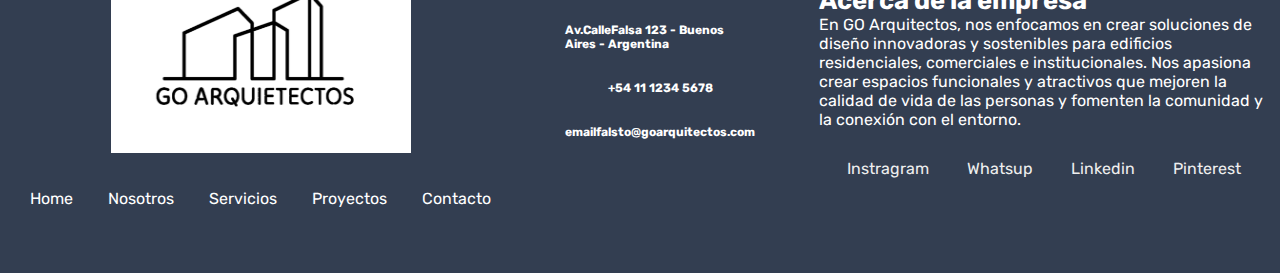
<file: pages/servicios.html>
<!DOCTYPE html>
<html lang="en">
<head>
    <meta charset="UTF-8">
    <meta http-equiv="X-UA-Compatible" content="IE=edge">
    <meta name="viewport" content="width=device-width, initial-scale=1.0">
    <link rel="stylesheet" href="../style/style.css">
    <link href="https://fonts.googleapis.com/css2?family=Tilt+Neon&display=swap" rel="stylesheet">
    <link href="https://fonts.googleapis.com/css2?family=Tilt+Neon&family=Ubuntu&display=swap" rel="stylesheet"> 
    <link href="https://fonts.googleapis.com/css2?family=Rubik&family=Tilt+Neon&family=Ubuntu&display=swap" rel="stylesheet">
    <title>Servicios - GO ARQUITECTOS</title>
</head>
<body>
    <header class="header-servicios">
        <h1>GO ARQUITECTOS</h1>
        <div class="header__container">
            <div class="header__inicio"><a class="header__logo" href="../index.html"><img class="header__logo__img" src="../img/LogoGO.png" alt="Logo de la empresa, silueta de edificios con el texto go arquitectos"></a></div>

            <nav class="navbar">
                <label class="navbar__label" for="menu">
                    <img class="navbar__label__img" src="../assets/menu.svg" alt="menu Mobile. Tres lineas">
                </label>
                <input type="checkbox" id="menu" class="navbar__input">

                <div class="navbar__lista">
                    <ul class="navbar__lista__links">
                        <li class="navbar__link"><a class="nav__link" href="../index.html">Home</a></li>
                        <li class="navbar__link"><a class="nav__link" href="./nosotros.html">Nosotros</a></li>
                        <li class="navbar__link"><a class="nav__link" href="./servicios.html">Servicios</a></li>
                        <li class="navbar__link"><a class="nav__link" href="./proyectos.html">Proyectos</a></li>
                        <li class="navbar__link"><a class="nav__link" href="./contacto.html">Contacto</a></li>
                    </ul>
                </div>
            </nav>        
            
        </div>
    </header>


    <!-- MAIN -->
    <main>
        <div class="portada__servicios">
            <h2 class="portada__titulo">SERVICIOS</h2>
        </div>
        <div class="informacion">
            <div class="informacion__imagenes">
                <img class="informacion__img" src="../img/img_servicios/diseño_casa.jpg" alt="Casa de dos pisos moderna. Con terminaciones de pintura blanca, madera y acero">
            </div>
            <div class="informacion__section">
                <h2 class="informacion__titulo">Diseño de Casas</h2>
                <span class="informacion__text">Ofrecemos servicios de diseño de casas personalizados y únicos, adaptados a las necesidades y gustos de cada cliente. Nos enfocamos en crear espacios funcionales y estéticos, combinando la creatividad y la innovación con la experiencia y el conocimiento técnico.</span>    
            </div>
        </div>

        <div class="informacion">
            <div class="informacion__imagenes">
                <img class="informacion__img" src="../img/img_servicios/direccion_de_obra.jpg" alt="Planos de diseñosd e casas">
            </div>
            <div class="informacion__section">
                <h2 class="informacion__titulo">Direccion de obra y construccion</h2>
                <span class="informacion__text">Nos encargamos de la dirección técnica de la obra, asegurando que se cumplan los plazos, los presupuestos y los estándares de calidad establecidos. También brindamos servicios de construcción, trabajando con los mejores materiales y profesionales para lograr un resultado final de excelencia.</span>    
            </div>
        </div>

        <div class="informacion">
            <div class="informacion__imagenes">
                <img class="informacion__img" src="../img/img_servicios/interior.jpg" alt="Living comedor de un departamento todo blanco">
            </div>

            <div class="informacion__section">
                <h2 class="informacion__titulo">Interionismo y decoracion</h2>
                <span class="informacion__text">Ofrecemos servicios de diseño de interiores, trabajando en conjunto con el cliente para crear ambientes acogedores y funcionales. Nos enfocamos en encontrar soluciones creativas y personalizadas para cada espacio, utilizando materiales y colores que se ajusten a los gustos y necesidades del cliente.</span>
            </div>
        </div>

        <div class="informacion">
            <div class="informacion__imagenes">
                <img class="informacion__img" src="../img/img_servicios/sustentable.jpg" alt="Manos sosteniendo una planta">
            </div>

            <div class="informacion__section ">
                <h2 class="informacion__titulo">Proyectos sustentables</h2>
                <span class="informacion__text">Nos preocupamos por el impacto ambiental de nuestras actividades y trabajamos en proyectos que promuevan la sostenibilidad. Ofrecemos soluciones innovadoras para reducir el consumo energético y el impacto ambiental en la construcción y el uso de edificios, contribuyendo a la conservación del medio ambiente.</span>
            </div>
            
        </div>

        <hr>

        <section class="clientes">
            <h2 class="clientes__texto">CLIENTES & PARTNERS</h2>
            <div class="clientes__logo">
                <!-- logos-clientes -->
                <img class="clientes__img" src="../img/img_servicios/cliente1.jpg" alt="Logo de TRG">
                <!-- img-cliente -->
                <img class="clientes__img" src="../img/img_servicios/cliente2.jpg" alt="Logo de COMS">
                <!-- img-cliente -->
                <img class="clientes__img" src="../img/img_servicios/cliente3.jpg" alt="Logo de Benito Roggio Ambiental">
                <!-- img-cliente -->
                <img class="clientes__img" src="../img/img_servicios/cliente4.jpg" alt="Logo de Tecsan">
                <!-- img-cliente -->
            </div>
        </section>
    </main>

    <div class="banner"></div>
    <!-- Footer -->
    <footer>
        <div class="footer-container">
            <div class="footer__nav"> 
                <div class="footer__logo">
                    <img src="../img/LogoGO.png" alt="logo footer" class="footer__logo__img">
                    <ul class="footer__lista">
                        <li class="footer-home"><a class="footer__link" href="../index.html" class="enlance-home-footer">Home</a></li>
                        <li class="footer-nosotros"><a class="footer__link" href ="./nosotros.html" class="enlance-nosotros-footer">Nosotros</a></li>
                        <li class="footer-servicios"><a class="footer__link" href="./servicios.html" class="enlance-servicios-footer">Servicios</a></li>
                        <li class="footer-proyectos"><a class="footer__link" href="./proyectos.html" class="enlance-proyectos-footer">Proyectos</a></li>
                        <li class="footer-contacto"><a class="footer__link" href="./contacto.html" class="enlance-contacto-footer">Contacto</a></li>
                    </ul>    
                </div>
            </div>

            <div class="footer__informacion">
                <div class="informacion__empresa">
                    <h2 class="informacion__datos">Av.CalleFalsa 123 - Buenos Aires - Argentina</h2>
                </div>
    
                <div class="informacion__empresa">
                    <h2 class="informacion__datos">+54 11 1234 5678</h2>
                </div>
    
                <div class="informacion__empresa">
                    <h2 class="informacion__datos">emailfalsto@goarquitectos.com</h2>
                </div>
            </div>
            
            <div class="footer__empresa">
                <!-- infomacion-redes-empresa -->
                <div class="footer__empresa__descrip">
                    <!-- parrafo-footer -->
                    <h2 class="footer__empresa__titulo">Acerca de la empresa</h2>
                    <!-- acerca-empresa -->
                    <span class="footer__empresa__info">En GO Arquitectos, nos enfocamos en crear soluciones de diseño innovadoras y sostenibles para edificios residenciales, comerciales e institucionales. Nos apasiona crear espacios funcionales y atractivos que mejoren la calidad de vida de las personas y fomenten la comunidad y la conexión con el entorno.</span>
                    <!-- info-empresa -->
                </div>
    
                <div class="footer__redes">
                    <!-- redes-sociales -->
                    <ul class="footer__redes__lista">
                        <!-- footer-lista -->
                        <li class="footer__redes"><a class="footer__redes__link" href="https://www.instagram.com/" target="_blank">Instragram</a></li>
                        <!-- redes -->
                        <li class="footer__redes"><a class="footer__redes__link" href="https://web.whatsapp.com/" target="_blank">Whatsup</a></li>
                        <!-- redes -->
                        <li class="footer__redes"><a class="footer__redes__link" href="https://www.linkedin.com/" target="_blank">Linkedin</a></li>
                        <!-- redes -->
                        <li class="footer__redes"><a class="footer__redes__link" href="https://ar.pinterest.com/" target="_blank">Pinterest</a></li>
                        <!-- redes -->
                    </ul>
                </div>
            </div>
        </div>
    </footer>
</html>
</file>
<file: style/style.css>
* {
  margin: 0;
  padding: 0;
  box-sizing: border-box;
  font-family: "Rubik", sans-serif;
}

@keyframes entrada-portada-left {
  0% {
    translate: -1000px 0px;
  }
  100% {
    translate: 0px 0px;
  }
}
@keyframes entrada-portada-right {
  0% {
    translate: 1000px 0px;
  }
  100% {
    translate: 0px 0px;
  }
}
h1 {
  visibility: hidden;
  height: 0;
  width: 0;
}

li {
  list-style: none;
}

.tarjetas-container {
  display: flex;
  flex-direction: column;
  gap: 10vh;
}
.tarjetas-container .tarjeta {
  padding: 7px 7px;
  max-width: 390px;
  min-height: 700px;
  max-height: 65vh;
  display: flex;
  flex-direction: column;
  justify-content: space-between;
}
.tarjetas-container .tarjeta__titulo__img {
  width: 100%;
  max-height: 65vh;
}
.tarjetas-container .tarjeta__imagen {
  max-width: 376px;
  min-width: 100%;
  max-height: 100%;
  min-height: 500px;
}
@media (min-width: 1200px) {
  .tarjetas-container {
    flex-direction: row;
  }
  .tarjetas-container .tarjeta:hover {
    transform: scale(1.01);
    box-shadow: 0px 0px 19px 5px rgba(0, 0, 0, 0.19);
  }
}

.contenido-index {
  padding: 50px 0 70px 0;
  display: grid;
  grid-template-columns: 1fr;
  grid-template-rows: 6fr;
  justify-items: center;
  align-items: center;
  row-gap: 5vh;
}
.contenido-index .titulo__container {
  min-width: 290px;
  padding: 5vh 5vw;
  display: flex;
  flex-direction: column;
  gap: 5vw;
}
.contenido-index .titulo__container .titulo__head {
  font-size: 3rem;
}
.contenido-index .titulo__container .titulo__info {
  min-width: 290px;
  display: flex;
  flex-direction: column;
  gap: 2.5vh;
  font-size: 1.2rem;
}
@media (min-width: 1200px) {
  .contenido-index .titulo__container {
    flex-direction: row;
    justify-content: center;
    gap: 20vw;
    align-items: center;
  }
}

header .header__container {
  background-color: white;
  max-height: 7vh;
  min-height: 70px;
  width: 100vw;
  display: flex;
  justify-content: space-around;
  align-items: center;
  position: fixed;
  border-bottom: 2px solid black;
}
header .header__container .header__inicio {
  width: 110px;
  height: 70px;
}
header .header__container .header__inicio .header__logo__img {
  height: 90%;
  width: 100%;
}
header .header__container .navbar {
  display: flex;
  height: 100%;
  width: 100vw;
  justify-content: end;
}
header .header__container .navbar__label {
  padding-right: 20px;
  display: block;
  cursor: pointer;
}
header .header__container .navbar__input {
  display: none;
}
header .header__container .navbar__lista {
  display: none;
  position: fixed;
  top: 60px;
  bottom: 0;
  background-color: white;
  width: 100%;
  max-height: 225px;
  right: 0;
  border-bottom: 2px solid #333e51;
}
header .header__container .navbar__lista .navbar__lista__links {
  padding: 20px;
  gap: 20px;
  display: flex;
  flex-direction: column;
  color: black;
  width: 100vw;
}
header .header__container .navbar__lista .navbar__lista__links .nav__link {
  display: block;
  text-decoration: none;
  font-size: 1rem;
  color: #333e51;
}
header .header__container .navbar .navbar__input:checked + .navbar__lista {
  display: flex;
  justify-content: center;
}
@media (min-width: 1200px) {
  header .header__container .navbar__label {
    display: none;
  }
  header .header__container .navbar__lista {
    display: flex;
    width: 50vw;
    top: 0;
    position: absolute;
    border: none;
  }
  header .header__container .navbar__lista .navbar__lista__links {
    flex-direction: row;
    width: 50vw;
    justify-content: end;
    align-items: center;
    gap: 70px;
    padding-right: 40px;
  }
  header .header__container .navbar__lista .navbar__lista__links .nav__link {
    padding: 5px 10px;
    color: #333e51;
  }
  header .header__container .navbar__lista .navbar__lista__links .navbar__link:hover {
    background-color: #333e51;
    border-radius: 10px;
  }
  header .header__container .navbar__lista .navbar__lista__links .navbar__link:hover .nav__link:hover {
    color: #eeeeee;
  }
}

footer {
  background-color: #333e51;
  height: auto;
  padding-top: 50px;
  border-top: 2px solid black;
}
footer .footer-container {
  display: grid;
  grid-template-columns: 1fr;
  grid-template-rows: 3fr;
  grid-template-areas: "logo-lista" "informacion" "redes";
  justify-items: center;
  align-items: center;
  row-gap: 2vh;
}
footer .footer-container .footer__nav {
  grid-area: logo-lista;
}
footer .footer-container .footer__nav .footer__logo {
  display: flex;
  flex-direction: column;
  justify-items: center;
  align-items: center;
  gap: 1vh;
}
footer .footer-container .footer__nav .footer__logo__img {
  width: 100%;
  max-width: 400px;
  height: 23%;
}
footer .footer-container .footer__nav .footer__lista {
  font-size: 1.5rem;
  padding: 20px 0 0 0;
  display: flex;
  flex-direction: column;
  align-items: center;
  gap: 15px;
}
footer .footer-container .footer__nav .footer__link {
  text-decoration: none;
  color: white;
}
footer .footer-container .footer__informacion {
  padding: 5vh 5vw;
  grid-area: informacion;
  display: flex;
  flex-direction: column;
  justify-items: center;
  align-items: center;
  gap: 30px;
}
footer .footer-container .footer__informacion .informacion__datos {
  color: white;
  font-size: 12px;
}
footer .footer-container .footer__empresa {
  grid-area: redes;
  padding: 5vh 5vw;
  max-width: 450px;
  display: flex;
  flex-direction: column;
  gap: 30px;
  justify-items: center;
  align-items: center;
  color: white;
}
footer .footer-container .footer__empresa .footer__redes__lista {
  display: flex;
  gap: 10px;
  flex-direction: column;
}
footer .footer-container .footer__empresa .footer__empresa__info {
  font-size: 1rem;
}
footer .footer-container .footer__empresa .footer__empresa__titulo {
  font-size: 1.6rem;
}
@media (min-width: 1200px) {
  footer .footer-container {
    padding: 50px 20px 50px 20px;
    display: flex;
    flex-direction: row;
    justify-content: space-around;
    align-items: center;
  }
  footer .footer-container .footer__nav .footer__logo__img {
    height: 200px;
    width: 300px;
  }
  footer .footer-container .footer__nav .footer__lista {
    display: flex;
    flex-direction: row;
    justify-content: center;
    align-items: center;
  }
  footer .footer-container .footer__nav .footer__lista .footer__link {
    padding: 6px 10px;
    border-radius: 10px;
    font-size: 1rem;
  }
  footer .footer-container .footer__nav .footer__link:hover {
    background-color: #eeeeee;
    color: #333e51;
  }
  footer .footer-container .footer__empresa__descrip {
    width: 450px;
  }
  footer .footer-container .footer__empresa .footer__redes__lista {
    display: flex;
    flex-direction: row;
    justify-content: space-evenly;
    width: 450px;
  }
}

.informacion {
  padding-top: 20px;
  display: flex;
  flex-direction: column;
  justify-items: center;
  align-items: center;
}
.informacion__imagenes {
  min-width: 400px;
  height: 300px;
}
.informacion__imagenes .informacion__img {
  height: 100%;
  width: 100%;
}
.informacion__section {
  padding: 0 10px 30px 10px;
  width: 100vw;
  max-width: 60vh;
  display: flex;
  flex-direction: column;
  gap: 2vh;
}
.informacion__section .informacion__titulo {
  font-size: 2rem;
}
.informacion__section .informacion__text {
  font-size: 1.5rem;
}
@media (min-width: 1200px) {
  .informacion {
    padding: 20px 20px;
    flex-direction: row;
    justify-content: center;
    gap: 100px;
  }
  .informacion .informacion__imagenes {
    height: 350px;
    width: 600px;
  }
  .informacion .informacion__imagenes .informacion__img {
    height: 100%;
    width: 100% px;
  }
  .informacion .informacion__section {
    justify-content: center;
    align-items: center;
  }
}

.tarjetas-nosotros-container {
  height: 1500px;
  display: flex;
  flex-direction: column;
  justify-content: center;
  align-items: center;
  gap: 200px;
  background-color: #333e51;
}
.tarjetas-nosotros-container .tarjetas__informacion {
  max-width: 390px;
  max-height: 250px;
  color: #eeeeee;
}
.tarjetas-nosotros-container .tarjetas__informacion__img {
  width: 100%;
  height: 100%;
}
@media (min-width: 1200px) {
  .tarjetas-nosotros-container {
    height: 600px;
    flex-direction: row;
    justify-content: space-around;
    align-items: center;
  }
  .tarjetas-nosotros-container .tarjetas__proyectos__container {
    width: 100vw;
    display: flex;
    justify-content: space-around;
    align-items: baseline;
  }
}

.proyectos {
  background-color: white;
  border: 1px solid #333e51;
}
.proyectos__text {
  color: #333e51;
}
@media (min-width: 1200px) {
  .proyectos {
    flex-direction: column;
  }
}

.titulo__container {
  padding: 30px 60px;
}
.titulo__container .titulo__head {
  font-size: 2rem;
}
.titulo__container .titulo__inicial {
  font-size: 1.5rem;
}
.titulo__container .titulo__text {
  padding-top: 15px;
  display: block;
  font-size: 1.2rem;
}

.banner {
  width: 100%;
  height: 200px;
  background-image: url("../img/nyc.jpg");
  background-repeat: no-repeat;
  background-size: cover;
  background-position: center;
}

.clientes {
  display: flex;
  flex-direction: column;
  justify-content: center;
  align-items: center;
}
.clientes__texto {
  padding: 50px;
  font-size: 2rem;
}
.clientes__logo {
  width: 350px;
  padding-bottom: 50px;
  display: flex;
  align-items: center;
  flex-direction: column;
  gap: 60px;
}
.clientes__img {
  padding: 15px;
  width: 80%;
  border: 1px solid #333e51;
}
@media (min-width: 1200px) {
  .clientes__logo {
    flex-direction: row;
    justify-content: space-around;
    gap: 15px;
    width: 100vw;
  }
  .clientes__logo .clientes__img {
    width: 250px;
  }
}

.box__container {
  padding: 20px;
  display: flex;
  justify-content: center;
}
.box__container .contact-box {
  padding: 20px;
  width: 50vw;
  min-width: 400px;
  display: flex;
  flex-direction: column;
  justify-content: center;
  align-items: center;
  box-shadow: 0px 0px 19px 5px rgba(0, 0, 0, 0.19);
}
.box__container .contact-box .contact-title {
  position: relative;
  padding-bottom: 10px;
  margin-bottom: 10px;
  font-size: 2.5rem;
}
.box__container .contact-box .field {
  width: 100%;
  padding: 1rem 2rem;
  outline: none;
  font-size: 1.5rem;
  border: 2px solid black;
  margin-bottom: 22px;
  background-color: rgba(230, 230, 230, 0.733);
}
.box__container .contact-box .area {
  min-height: 150px;
}
.box__container .field:hover {
  background-color: #fff;
  color: #333e51;
}
.box__container .field:focus {
  background-color: #fff;
  border: 2px solid rgba(30, 85, 250, 0.47);
  color: #333e51;
}

.btn {
  width: 100%;
  padding: 1rem 1rem;
  font-size: 1.5rem;
  background-color: #333e51;
  cursor: pointer;
  outline: none;
  border: none;
  color: #fff;
  transition: 0.3s;
}

.btn:hover {
  background-color: #212833;
  color: #e4e4e4;
}

.tarjeta__proyectos {
  display: flex;
  flex-direction: column;
  justify-content: center;
  align-items: center;
  width: 100vw;
  height: 1500px;
}
.tarjeta__proyectos .tarjetas__proyectos__container {
  display: flex;
  flex-direction: column;
  justify-content: center;
  align-items: center;
  gap: 150px;
}
.tarjeta__proyectos .tarjetas__proyectos__container .tarjetas__proyectos__informacion {
  display: flex;
  flex-direction: column;
  padding: 7px 7px;
}
.tarjeta__proyectos .tarjetas__proyectos__container .tarjetas__proyectos__informacion .tarjetas__proyectos__img {
  height: 300px;
  max-width: 500px;
  min-width: 400px;
}
@media (min-width: 1200px) {
  .tarjeta__proyectos {
    height: 600px;
    gap: 70px;
  }
  .tarjeta__proyectos .tarjetas__proyectos__container {
    flex-direction: row;
  }
  .tarjeta__proyectos .tarjetas__proyectos__informacion:hover {
    transform: scale(1.04);
    box-shadow: 0px 0px 19px 5px rgba(0, 0, 0, 0.19);
  }
}

.footer__redes__link {
  text-decoration: none;
  color: #eeeeee;
}

.footer__redes__link:hover {
  background-color: #eeeeee;
  color: #333e51;
  padding: 7px 5px;
  border-radius: 10px;
}

.portada__index {
  height: 50vh;
  min-height: 400px;
  background-image: url(../../img/EdificioPortada.jpg);
  background-repeat: no-repeat;
  background-size: cover;
  display: flex;
  align-items: center;
  font-size: 1rem;
  padding-left: 50px;
  padding-bottom: 200px;
}
.portada__index .portada__titulo {
  text-shadow: 1px 1px 3px black;
  color: #eeeeee;
  animation-name: entrada-portada-left;
  animation-duration: 2s;
}
@media (min-width: 1200px) {
  .portada__index {
    height: 100vh;
    min-width: 400px;
    font-size: 3rem;
    padding-left: 100px;
  }
}

.portada__contacto {
  height: 50vh;
  min-height: 400px;
  background-image: url(../../img/img-Arquitectura4.jpg);
  background-repeat: no-repeat;
  background-size: cover;
  display: flex;
  align-items: center;
  font-size: 1rem;
  padding-left: 30px;
  padding-bottom: 100px;
}
.portada__contacto .portada__titulo {
  text-shadow: 1px 1px 3px black;
  color: #eeeeee;
  animation-name: entrada-portada-left;
  animation-duration: 2s;
}
@media (min-width: 1200px) {
  .portada__contacto {
    height: 100vh;
    min-width: 400px;
    font-size: 3rem;
    padding-left: 100px;
  }
}

.portada__nosotros {
  height: 50vh;
  min-height: 400px;
  background-image: url(../../img/img-Arquitectura1.jpg);
  background-repeat: no-repeat;
  background-size: cover;
  display: flex;
  align-items: center;
  justify-content: end;
  font-size: 1rem;
  padding-right: 50px;
}
.portada__nosotros .portada__titulo {
  text-shadow: 1px 1px 3px black;
  color: #eeeeee;
  animation-name: entrada-portada-right;
  animation-duration: 2s;
}
@media (min-width: 1200px) {
  .portada__nosotros {
    height: 100vh;
    min-width: 400px;
    font-size: 3rem;
    padding-left: 100px;
  }
}

.portada__proyectos {
  height: 50vh;
  min-height: 400px;
  background-image: url(../../img/img-Arquitectura3.jpg);
  background-repeat: no-repeat;
  background-size: cover;
  display: flex;
  align-items: center;
  font-size: 1rem;
  padding-left: 35px;
}
.portada__proyectos .portada__titulo {
  text-shadow: 1px 1px 3px black;
  color: #eeeeee;
  animation-name: entrada-portada-left;
  animation-duration: 2s;
}
@media (min-width: 1200px) {
  .portada__proyectos {
    height: 100vh;
    min-width: 400px;
    font-size: 3rem;
    padding-left: 100px;
  }
}

.portada__servicios {
  height: 50vh;
  min-height: 400px;
  background-image: url(../../img/img-Arquitectura2.jpg);
  background-repeat: no-repeat;
  background-size: cover;
  display: flex;
  justify-content: end;
  align-items: center;
  font-size: 1rem;
  padding-right: 20px;
  padding-bottom: 100px;
}
.portada__servicios .portada__titulo {
  text-shadow: 1px 1px 3px black;
  color: #eeeeee;
  animation-name: entrada-portada-right;
  animation-duration: 2s;
}
@media (min-width: 1200px) {
  .portada__servicios {
    height: 100vh;
    min-width: 400px;
    font-size: 3rem;
    padding-left: 100px;
  }
}

/*# sourceMappingURL=style.css.map */
</file>
